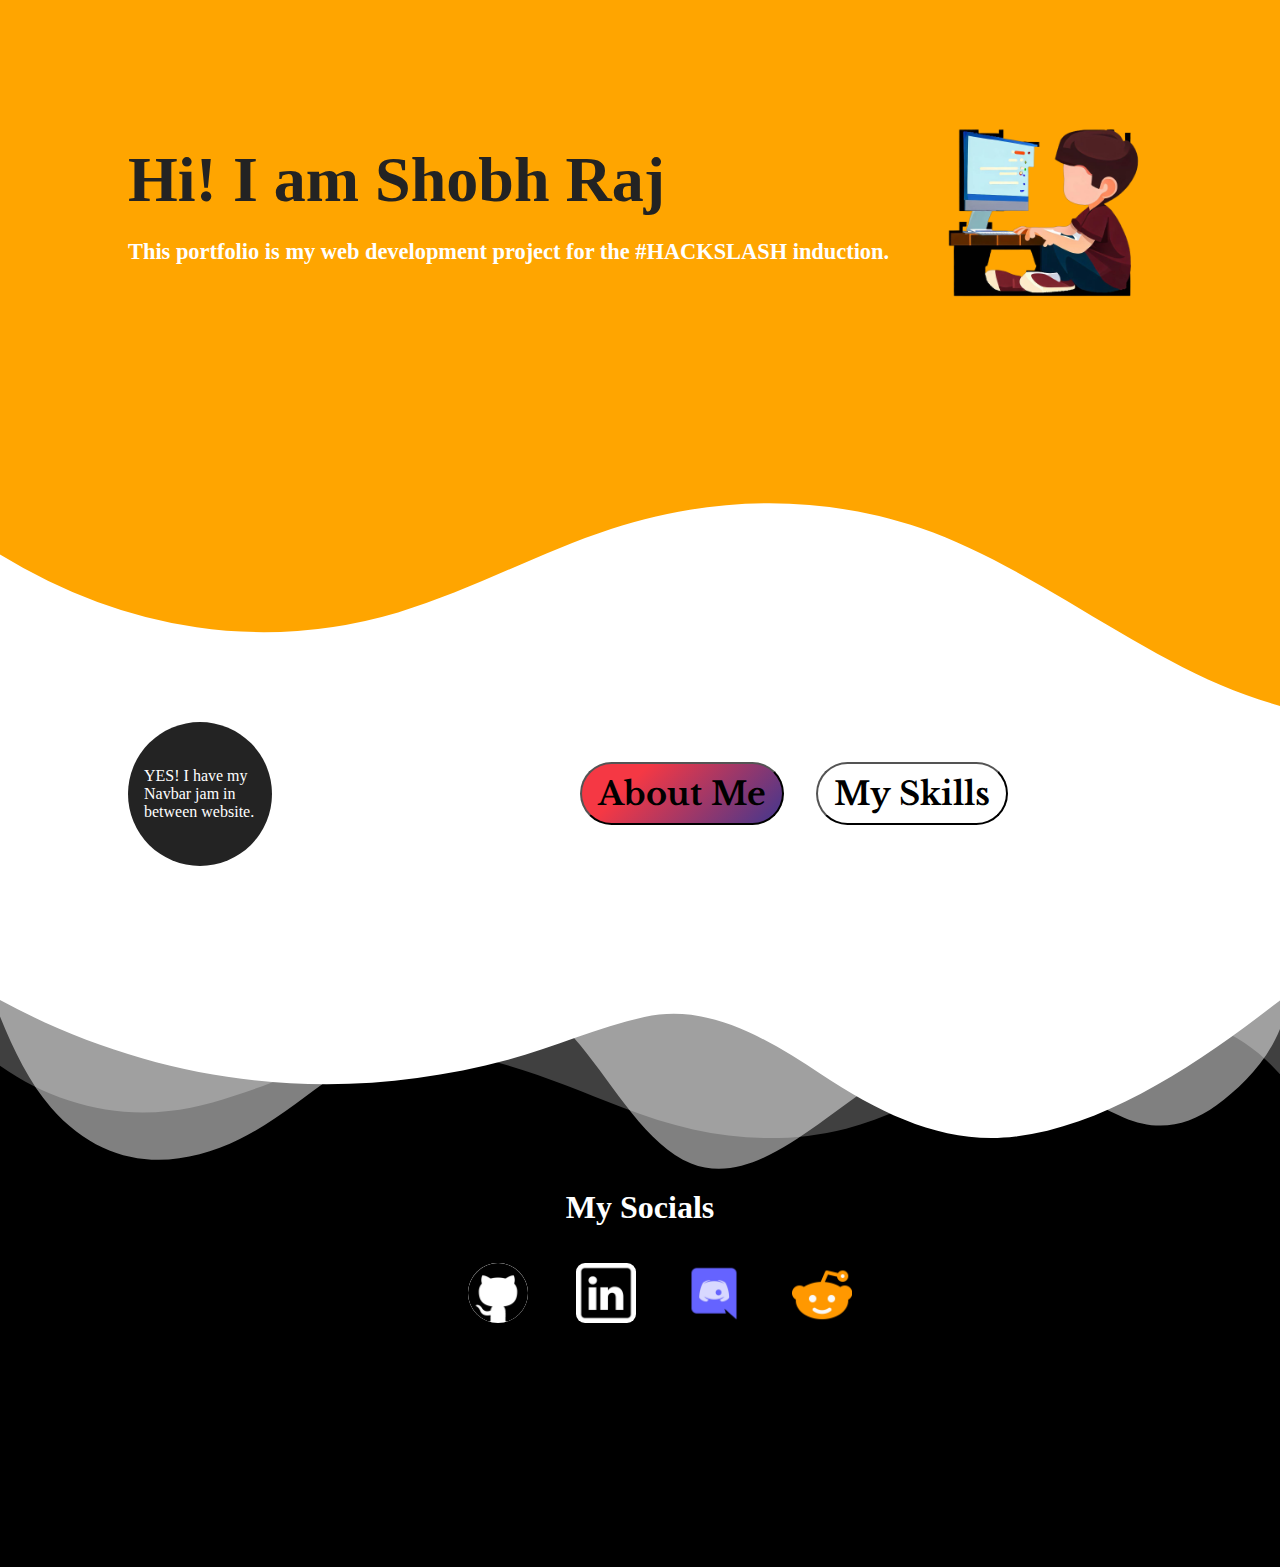
<file: index.html>
<!DOCTYPE html>
<html lang="en">

<head>
    <meta charset="UTF-8">
    <meta http-equiv="X-UA-Compatible" content="IE=edge">
    <meta name="viewport" content="width=device-width, initial-scale=1.0">
    <title>My Portfolio</title>
    <link rel="stylesheet" href="style_index.css">
</head>

<body>
    <section class="orange">
        <div class="leftwala">
            <h1 class="heroine">Hi! I am Shobh Raj</h1>
            <p class="gutche">This portfolio is my web development project for the #HACKSLASH induction.</p>
        </div>
        <img src="portfolio.png" height="210rem" width="210rem">
    </section>
    <section class="white">
        <div class="bob">
            <p>YES! I have my Navbar jam in between website.</p>
        </div>
        <ul>
            <li><button class="about" onclick="window.location.href='about.html'">About Me</button></li>
            <li><button class="skeel" onclick="window.location.href='skill.html'">My Skills</button></li>
        </ul>

        <div class="tide1">
            <svg data-name="Layer 1" xmlns="http://www.w3.org/2000/svg" viewBox="0 0 1200 120"
                preserveAspectRatio="none">
                <path
                    d="M321.39,56.44c58-10.79,114.16-30.13,172-41.86,82.39-16.72,168.19-17.73,250.45-.39C823.78,31,906.67,72,985.66,92.83c70.05,18.48,146.53,26.09,214.34,3V0H0V27.35A600.21,600.21,0,0,0,321.39,56.44Z"
                    class="shape-fill"></path>
            </svg>
        </div>
    </section>
    <section class="black">
        <h1>My Socials</h1>
        <div class="socials">
            <ul>
                <li><a href="https://github.com/iamshobhraj" target="_blank"><img src="github.ico" alt="github logo"
                            height="60rem" width="60rem" style="background-color: white; border-radius: 50%;"></a></li>
                <li><a href="https://www.linkedin.com/in/iamshobh/" target="_blank"><img src="linkedin.ico"
                            alt="linkedin logo" height="60rem" width="60rem"
                            style="background-color: white; padding: 0%; border-radius: 15%;"></a></li>
                <li><a href="" target="_blank"><img src="discord.ico" alt="discord logo" height="60rem"
                            width="60rem"></a></li>
                <li><a href="" target="_blank"><img src="reddit.ico" alt="reddit logo" height="60rem" width="60rem"></a>
                </li>
            </ul>
        </div>

        <div class="tide2">
            <svg data-name="Layer 1" xmlns="http://www.w3.org/2000/svg" viewBox="0 0 1200 120"
                preserveAspectRatio="none">
                <path
                    d="M0,0V46.29c47.79,22.2,103.59,32.17,158,28,70.36-5.37,136.33-33.31,206.8-37.5C438.64,32.43,512.34,53.67,583,72.05c69.27,18,138.3,24.88,209.4,13.08,36.15-6,69.85-17.84,104.45-29.34C989.49,25,1113-14.29,1200,52.47V0Z"
                    opacity=".25" class="shape-fill"></path>
                <path
                    d="M0,0V15.81C13,36.92,27.64,56.86,47.69,72.05,99.41,111.27,165,111,224.58,91.58c31.15-10.15,60.09-26.07,89.67-39.8,40.92-19,84.73-46,130.83-49.67,36.26-2.85,70.9,9.42,98.6,31.56,31.77,25.39,62.32,62,103.63,73,40.44,10.79,81.35-6.69,119.13-24.28s75.16-39,116.92-43.05c59.73-5.85,113.28,22.88,168.9,38.84,30.2,8.66,59,6.17,87.09-7.5,22.43-10.89,48-26.93,60.65-49.24V0Z"
                    opacity=".5" class="shape-fill"></path>
                <path
                    d="M0,0V5.63C149.93,59,314.09,71.32,475.83,42.57c43-7.64,84.23-20.12,127.61-26.46,59-8.63,112.48,12.24,165.56,35.4C827.93,77.22,886,95.24,951.2,90c86.53-7,172.46-45.71,248.8-84.81V0Z"
                    class="shape-fill"></path>
            </svg>
        </div>
    </section>
</body>

</html>
</file>
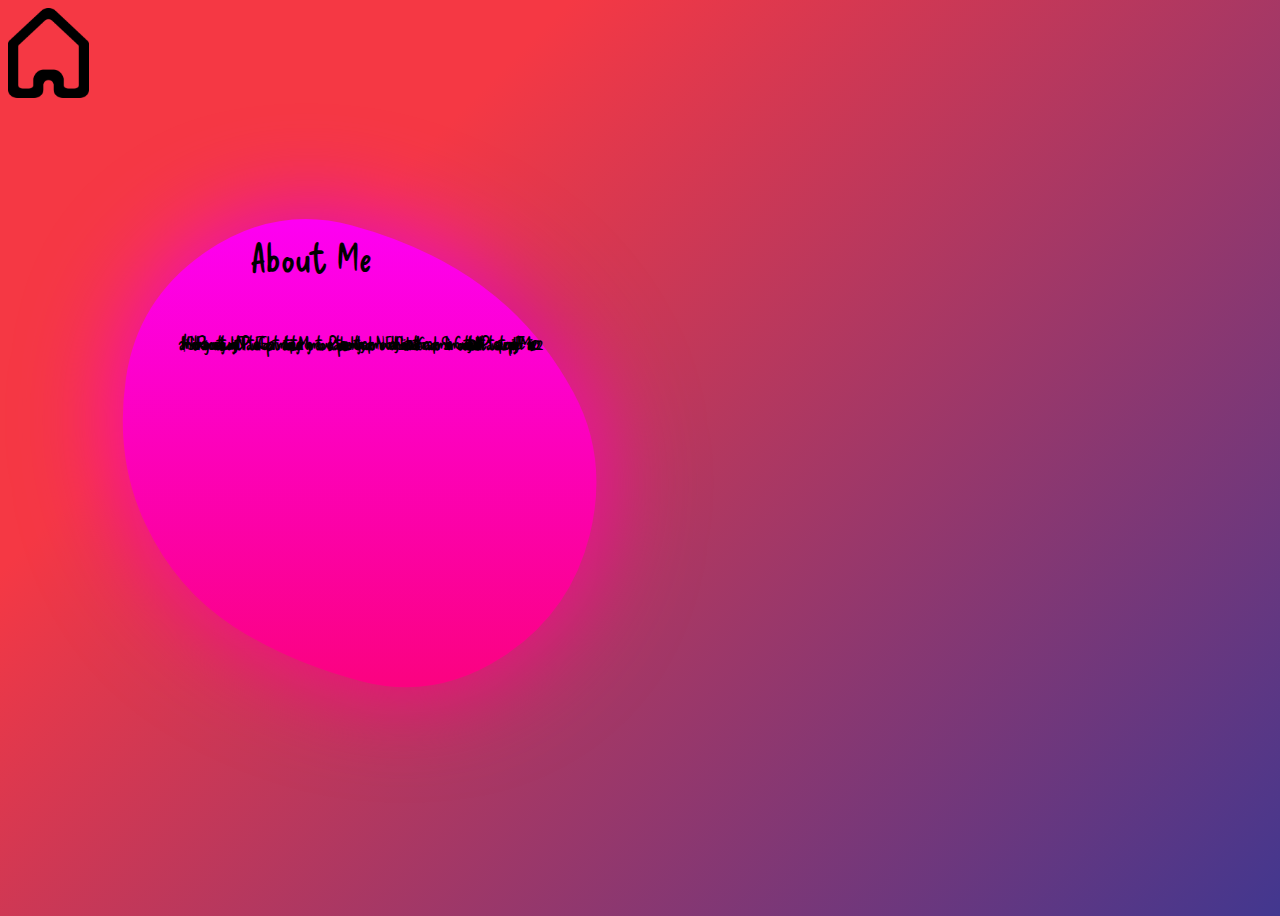
<file: about.html>
<!DOCTYPE html>
<html lang="en">

<head>
    <meta charset="UTF-8">
    <meta http-equiv="X-UA-Compatible" content="IE=edge">
    <meta name="viewport" content="width=device-width, initial-scale=1.0">
    <title>About Me</title>
    <link rel="stylesheet" href="style_about.css" </head>

<body>
    <a href="index.html"><img src="home.ico" height="90rem"></a>
    <div class="daddy">
        <svg viewBox="0 0 500 500" xmlns="http://www.w3.org/2000/svg" xmlns:xlink="http://www.w3.org/1999/xlink"
            width="100%" id="blobSvg">
            <defs>
                <linearGradient id="gradient" x1="0%" y1="0%" x2="0%" y2="100%">
                    <stop offset="0%" style="stop-color: rgb(254, 0, 242);"></stop>
                    <stop offset="100%" style="stop-color: rgb(251, 2, 128);"></stop>
                </linearGradient>
            </defs>
            <path fill="url(#gradient)">
                <animate attributeName="d"
                dur="10000ms"
                repeatCount="indefinite"
                
                values="M448,315Q429,380,370,409Q311,438,252,431Q193,424,139.5,396.5Q86,369,45,309.5Q4,250,32.5,181.5Q61,113,119,70Q177,27,241,53Q305,79,359.5,105Q414,131,440.5,190.5Q467,250,448,315Z;
                M440.5,314Q426,378,372,418.5Q318,459,256.5,439.5Q195,420,150,387.5Q105,355,87,302.5Q69,250,69,184.5Q69,119,126,82Q183,45,246,57.5Q309,70,351,108Q393,146,424,198Q455,250,440.5,314Z;
                M449.88753,313.47847Q424.95694,376.95694,370.95694,416.41388Q316.95694,455.87082,252.84929,447.84447Q188.74165,439.81812,129.13882,410.4473Q69.53599,381.07647,36.93317,315.53824Q4.33034,250,41.35894,187.62918Q78.38753,125.25835,135.90906,100.25353Q193.43059,75.24871,252.77988,67.40906Q312.12918,59.56941,362.99518,95.48329Q413.86118,131.39717,444.33965,190.69859Q474.81812,250,449.88753,313.47847Z;
                M425.5,305Q402,360,364.5,423Q327,486,259.5,457.5Q192,429,135.5,402Q79,375,67,312.5Q55,250,58,181.5Q61,113,123,82Q185,51,246.5,62Q308,73,373,93Q438,113,443.5,181.5Q449,250,425.5,305Z;
                M424.5,307.5Q408,365,360,403Q312,441,253.5,429.5Q195,418,134,398Q73,378,62.5,314Q52,250,54,179.5Q56,109,115,62.5Q174,16,250.5,15Q327,14,385,62Q443,110,442,180Q441,250,424.5,307.5Z;
                M468.5,321.5Q446,393,384,432Q322,471,249,475Q176,479,128.5,426Q81,373,53,311.5Q25,250,62.5,195.5Q100,141,145,103Q190,65,256,46Q322,27,364.5,81.5Q407,136,449,193Q491,250,468.5,321.5Z;
                M441.70112,314.69394Q428.13408,379.38787,376.34318,429.8731Q324.55227,480.35834,252.82841,472.02235Q181.10455,463.68635,133.60455,416.21628Q86.10455,368.74621,58.52993,309.3731Q30.95531,250,49.73863,184.01477Q68.52195,118.02953,126.7087,83.85794Q184.89545,49.68635,253.44773,39.19394Q322,28.70152,364.07462,82.35076Q406.14924,136,430.7087,193Q455.26816,250,441.70112,314.69394Z;
                M461.69481,316.07238Q432.20265,382.14475,371.39867,408.92099Q310.59469,435.69723,247.84077,442.68938Q185.08685,449.68154,120.60917,420.15923Q56.13148,390.63691,51.78287,320.31846Q47.43426,250,66.53559,190.2316Q85.63691,130.46321,130.18818,74.84077Q174.73945,19.21834,248.36972,24.10917Q322,29,358.85525,86.6158Q395.71049,144.2316,443.44873,197.1158Q491.18697,250,461.69481,316.07238Z;
                M413.31564,303.94791Q398.46375,357.89582,354.73187,398.49592Q311,439.09602,246.42799,449.78805Q181.85598,460.48008,145.10418,406.3759Q108.35239,352.27172,91.8243,301.13586Q75.29621,250,88.53217,196.28805Q101.76813,142.57609,143.6241,96.48416Q185.48008,50.39223,246.40398,61.18028Q307.32789,71.96832,375.76813,90.16803Q444.20836,108.36773,436.18795,179.18387Q428.16753,250,413.31564,303.94791Z;
                M448,315Q429,380,370,409Q311,438,252,431Q193,424,139.5,396.5Q86,369,45,309.5Q4,250,32.5,181.5Q61,113,119,70Q177,27,241,53Q305,79,359.5,105Q414,131,440.5,190.5Q467,250,448,315Z">
            
                </animate>
            </path>
            <text x="160" y="95" class="big">About Me</text>
            <text x="100" y="160" textLength=60% lengthAdjust="600000 " class="small"> Hi! I am Shobh Raj I am currently
                studying at NIT Patna in ECE department. I am in first year. My
                hometown is Patna. I passed my 10th grade from New Era High School in 2019 and 12th Graade from Shivam
                Convent in 2021. I got enrolled in Nit Patna after qualifying JEE Mains in 2022.</text>
        </svg>
    </div>
    <div class="daddy">
        <svg viewBox="0 0 500 500" xmlns="http://www.w3.org/2000/svg" xmlns:xlink="http://www.w3.org/1999/xlink"
            width="100%" id="blobSvg">
            <defs>
                <linearGradient id="gradient" x1="0%" y1="0%" x2="0%" y2="100%">
                    <stop offset="0%" style="stop-color: rgb(254, 0, 242);"></stop>
                    <stop offset="100%" style="stop-color: rgb(251, 2, 128);"></stop>
                </linearGradient>
            </defs>
            <path fill="url(#gradient)">
                <animate attributeName="d"
                dur="10000ms"
                repeatCount="indefinite"
                
                values="M448,315Q429,380,370,409Q311,438,252,431Q193,424,139.5,396.5Q86,369,45,309.5Q4,250,32.5,181.5Q61,113,119,70Q177,27,241,53Q305,79,359.5,105Q414,131,440.5,190.5Q467,250,448,315Z;
                M440.5,314Q426,378,372,418.5Q318,459,256.5,439.5Q195,420,150,387.5Q105,355,87,302.5Q69,250,69,184.5Q69,119,126,82Q183,45,246,57.5Q309,70,351,108Q393,146,424,198Q455,250,440.5,314Z;
                M449.88753,313.47847Q424.95694,376.95694,370.95694,416.41388Q316.95694,455.87082,252.84929,447.84447Q188.74165,439.81812,129.13882,410.4473Q69.53599,381.07647,36.93317,315.53824Q4.33034,250,41.35894,187.62918Q78.38753,125.25835,135.90906,100.25353Q193.43059,75.24871,252.77988,67.40906Q312.12918,59.56941,362.99518,95.48329Q413.86118,131.39717,444.33965,190.69859Q474.81812,250,449.88753,313.47847Z;
                M425.5,305Q402,360,364.5,423Q327,486,259.5,457.5Q192,429,135.5,402Q79,375,67,312.5Q55,250,58,181.5Q61,113,123,82Q185,51,246.5,62Q308,73,373,93Q438,113,443.5,181.5Q449,250,425.5,305Z;
                M424.5,307.5Q408,365,360,403Q312,441,253.5,429.5Q195,418,134,398Q73,378,62.5,314Q52,250,54,179.5Q56,109,115,62.5Q174,16,250.5,15Q327,14,385,62Q443,110,442,180Q441,250,424.5,307.5Z;
                M468.5,321.5Q446,393,384,432Q322,471,249,475Q176,479,128.5,426Q81,373,53,311.5Q25,250,62.5,195.5Q100,141,145,103Q190,65,256,46Q322,27,364.5,81.5Q407,136,449,193Q491,250,468.5,321.5Z;
                M441.70112,314.69394Q428.13408,379.38787,376.34318,429.8731Q324.55227,480.35834,252.82841,472.02235Q181.10455,463.68635,133.60455,416.21628Q86.10455,368.74621,58.52993,309.3731Q30.95531,250,49.73863,184.01477Q68.52195,118.02953,126.7087,83.85794Q184.89545,49.68635,253.44773,39.19394Q322,28.70152,364.07462,82.35076Q406.14924,136,430.7087,193Q455.26816,250,441.70112,314.69394Z;
                M461.69481,316.07238Q432.20265,382.14475,371.39867,408.92099Q310.59469,435.69723,247.84077,442.68938Q185.08685,449.68154,120.60917,420.15923Q56.13148,390.63691,51.78287,320.31846Q47.43426,250,66.53559,190.2316Q85.63691,130.46321,130.18818,74.84077Q174.73945,19.21834,248.36972,24.10917Q322,29,358.85525,86.6158Q395.71049,144.2316,443.44873,197.1158Q491.18697,250,461.69481,316.07238Z;
                M413.31564,303.94791Q398.46375,357.89582,354.73187,398.49592Q311,439.09602,246.42799,449.78805Q181.85598,460.48008,145.10418,406.3759Q108.35239,352.27172,91.8243,301.13586Q75.29621,250,88.53217,196.28805Q101.76813,142.57609,143.6241,96.48416Q185.48008,50.39223,246.40398,61.18028Q307.32789,71.96832,375.76813,90.16803Q444.20836,108.36773,436.18795,179.18387Q428.16753,250,413.31564,303.94791Z;
                M448,315Q429,380,370,409Q311,438,252,431Q193,424,139.5,396.5Q86,369,45,309.5Q4,250,32.5,181.5Q61,113,119,70Q177,27,241,53Q305,79,359.5,105Q414,131,440.5,190.5Q467,250,448,315Z">
            
                </animate>
            </path>
            <text x="160" y="95" class="big">About Me</text>
            <text x="100" y="160" textLength=60% lengthAdjust="600000 " class="small"> Hi! I am Shobh Raj I am currently
                studying at NIT Patna in ECE department. I am in first year. My
                hometown is Patna. I passed my 10th grade from New Era High School in 2019 and 12th Graade from Shivam
                Convent in 2021. I got enrolled in Nit Patna after qualifying JEE Mains in 2022.</text>
        </svg>
    </div>
</body>

</html>
</file>
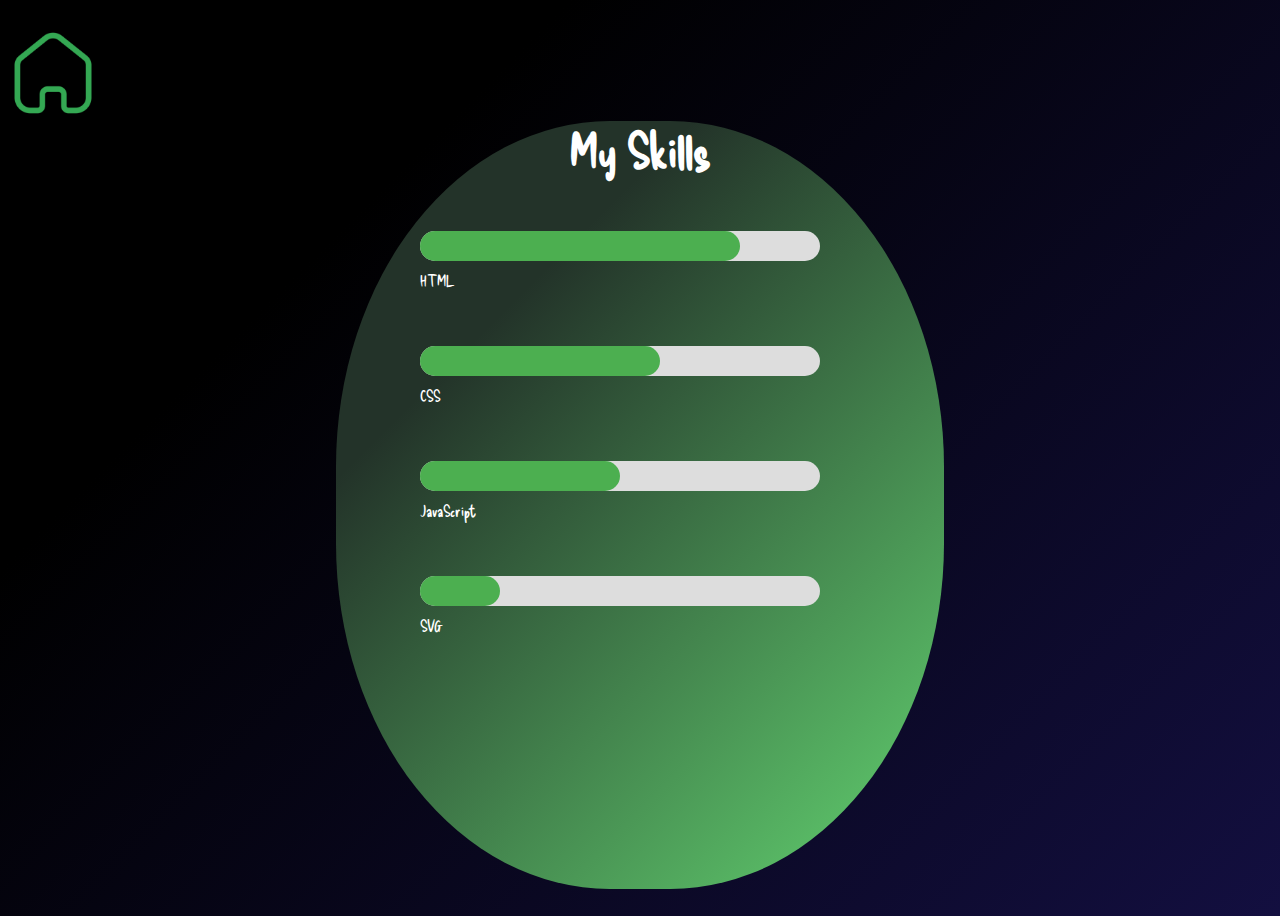
<file: skill.html>
<!DOCTYPE html>
<html lang="en">

<head>
    <meta charset="UTF-8">
    <meta http-equiv="X-UA-Compatible" content="IE=edge">
    <meta name="viewport" content="width=device-width, initial-scale=1.0">
    <title>My_Skills</title>
    <link rel="stylesheet" href="style_skill.css">
</head>

<body>
    <a href="index.html"><img src="home_skill.ico" height="90rem"></a>
    <div class="daddy">
        <h1>My Skills</h1>
        <div class="skill-bar">
            <div class="bar">
              <div class="progress html"></div>
            </div>
            <p>HTML</p>
          </div>
          
          <div class="skill-bar">
            <div class="bar">
              <div class="progress css"></div>
            </div>
            <p>CSS</p>
          </div>
          
          <div class="skill-bar">
            <div class="bar">
              <div class="progress js"></div>
            </div>
            <p>JavaScript</p>
          </div>
          
          <div class="skill-bar">
            <div class="bar">
              <div class="progress svg"></div>
            </div>
            <p>SVG</p>
          </div>
    </div>
    <script src="skill.js"></script>
</body>

</html>
</file>
<file: style_index.css>
@import url('https://fonts.googleapis.com/css2?family=Libre+Baskerville:wght@700&display=swap');

body {
    margin: 0;
    color: white;
    background: #232323;
    flex: auto;
}

section {
    position: relative;
    display: flex;
    flex-direction: column;
    /*align-items: center;*/
    min-height: 33.3vh;
    padding: 100px 10vw;
}

.orange {
    background-color: orange;
    flex-direction: row;
    justify-content: space-between;
}

.black {
    background-color: black;
    align-items: center;
    padding-top: 11rem;
}

.socials ul {
    width: fit-content;
    text-align: center;
    display: flex;
    gap: 3rem;
    list-style: none;

}

.white {
    background-color: white;
    color: #232323;
    flex-direction: row;
    justify-content: space-between;
    align-items: center;
    padding-top: 9rem;
    padding-bottom: 3rem;
}

.orange .heroine {
    font-size: 4rem;
    color: #232323;
    margin-bottom: 0%;
    width: fit-content;
}


.orange .gutche {
    font-size: 1.4rem;
    font-weight: 700;
    width: fit-content;
}

.white .bob {
    display: flex;
    background-color: #232323;
    border-radius: 50%;
    height: 11rem;
    height: 9rem;
    align-items: center;

}

.bob p {
    width: 8rem;
    color: #FFFFFF;
    padding-left: 1rem;
}

.white ul {
    display: flex;
    list-style: none;
    gap: 2rem;
    padding-right: 9rem;
    margin: 0%;

}

.white ul button {
    font-size: 2rem;
    border-radius: 2rem;
    font-family: 'Libre Baskerville', serif;
    font-weight: 700;
    padding: 0.6rem 1rem;
}

button:hover {
    cursor: pointer;
}

.about {
    background-color: #42378f;
    background-image: linear-gradient(315deg, #42378f 0%, #f53844 74%);
    color: black;
}

.skeel {
    background-color: white;
    border-color: black;
    transition-duration: 0.6s;
}

.skeel:hover {
    background-color: #130f40;
    background-image: linear-gradient(315deg, #130f40 0%, #000000 74%);
    color: white;
}



.tide1 {
    position: absolute;
    top: 0;
    left: 0;
    width: 100%;
    overflow: hidden;
    line-height: 0;
}

.tide1 svg {
    position: relative;
    display: block;
    width: calc(116% + 1.3px);
    height: 239px;
}

.tide1 .shape-fill {
    fill: orange;
}

.tide2 {
    position: absolute;
    top: 0;
    left: 0;
    width: 100%;
    overflow: hidden;
    line-height: 0;
}

.tide2 svg {
    position: relative;
    display: block;
    width: calc(100% + 1.3px);
    height: 194px;
}

.tide2 .shape-fill {
    fill: #FFFFFF;
}
</file>
<file: style_about.css>
@import url('https://fonts.googleapis.com/css2?family=Delicious+Handrawn&display=swap');

  body {
      display: flex;
      height: 100vh;
      align-items: center;
      justify-content: center;
      justify-content: space-between;
      font-family: 'Delicious Handrawn';
      background-color: #42378f;
      background-image: linear-gradient(315deg, #42378f 0%, #f53844 74%);
      padding-right: 20%;
  }

  body a{
    align-self: flex-start;
  }

 /* .daddy {
      display: flex;
      flex-direction: column;
      height: 80vh;
      width: 30vw;
      align-items: center;
      background: #232323;
      color: white;
      border-radius: 77% 23% 70% 30% / 21% 63% 37% 79% ;
      padding: 3rem;
  }*/
  .daddy{
    height: 600px;
    width: 700px;
    margin-top: 0%;
    padding-top: 0%;
    align-self: center;
    position: absolute;
    /*padding-left: 19rem;*/
  }
  .daddy h1 {
      font-size: 3rem;
      margin-top: 0rem;
  }

  .daddy .text {
      font-size: 1.5rem;
  }

  svg{
    height: inherit;
  }

  .big{
    font-size: 2rem;
  }

  .small{
    
    
  }

  .daddy:nth-child(2){
    filter: blur(50px);
  }
</file>
<file: style_skill.css>
@import url('https://fonts.googleapis.com/css2?family=Delicious+Handrawn&display=swap');

body {
    display: flex;
    flex-direction: column;
    height: 100vh;
    align-items: center;
    justify-content: center;
    font-family: 'Delicious Handrawn';
    background-color: #130f40;
    background-image: linear-gradient(315deg, #130f40 0%, #000000 74%);
    padding-top: 0%;
}

body a {
    align-self: flex-start;
}

.daddy {
    display: flex;
    flex-direction: column;
    height: 80vh;
    width: 40vw;
    align-items: center;
    color: white;
    border-radius: 45%;
    padding: 3rem;
    background-color: #63d471;
    background-image: linear-gradient(315deg, #63d471 0%, #233329 74%);
    margin-top: 0rem;
    padding-top: 0%;
}

.daddy h1 {
    font-size: 3rem;
    margin-top: 0rem;
}

.skill-bar {
    margin: 20px;
    align-self: flex-start;
    width: 25rem;
    padding-left: 1rem;
  }
  
  .bar {
    width: 100%;
    height: 30px;
    background-color: #ddd;
    border-radius: 25px;
  }
  
  .progress {
    width: 0%;
    height: 30px;
    background-color: #4CAF50;
    border-radius: 25px;
    transition: width 2s;
    text-align: center;
    line-height: 30px;
    color: white;
  }
  
  
  .html.animate {
    width: 80%;
  }
  
  .css.animate {
    width: 60%;
  }
  
  .js.animate {
    width: 50%;
  }

  .svg.animate {
    width: 20%;
  }
  
  .skill-bar p {
    margin-top: 10px;
  }
</file>
